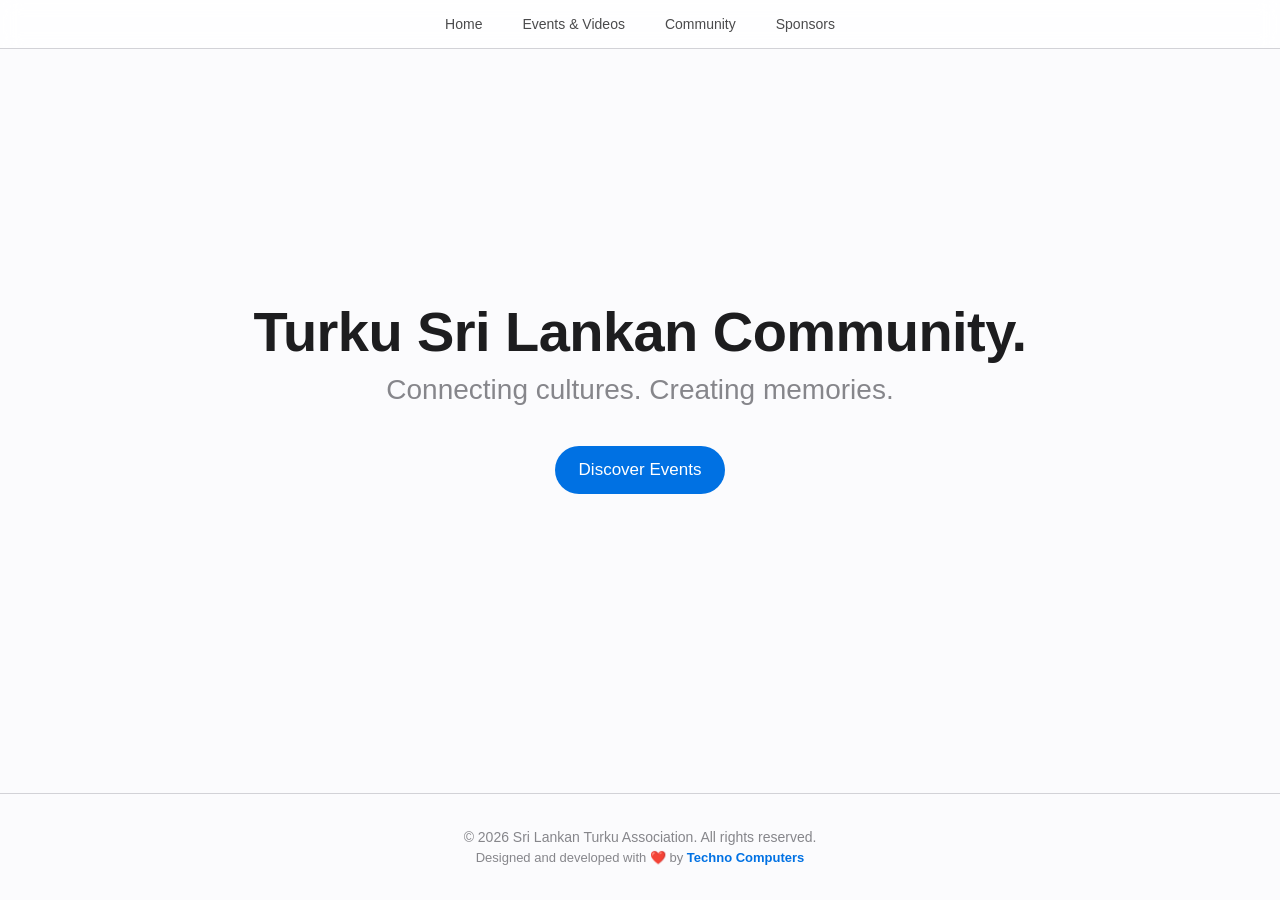
<file: index.html>
<!DOCTYPE html>
<html>
  <head>
    <meta charset="UTF-8">
    <meta name="viewport" content="width=device-width, initial-scale=1.0">
    <title>Sri Lankan Turku Association</title>
    <link rel="stylesheet" href="style.css">
  </head>
  <body>
    
    <nav class="apple-nav">
      <ul>
        <li><a href="index.html">Home</a></li>
        <li><a href="events.html">Events & Videos</a></li>
        <li><a href="community.html">Community</a></li>
        <li><a href="sponsors.html">Sponsors</a></li>
      </ul>
    </nav>

    <header class="hero-section">
      <h1>Turku Sri Lankan Community.</h1>
      <h2>Connecting cultures. Creating memories.</h2>
      <a href="events.html" class="hero-button">Discover Events</a>
    </header>

  </body>

  <footer class="site-footer">
      <p>&copy; 2026 Sri Lankan Turku Association. All rights reserved.</p>
      <p class="developer-credit">Designed and developed with ❤️ by <a href="#" class="techno-link">Techno Computers</a></p>
    </footer>
  </body>

</html>
</file>
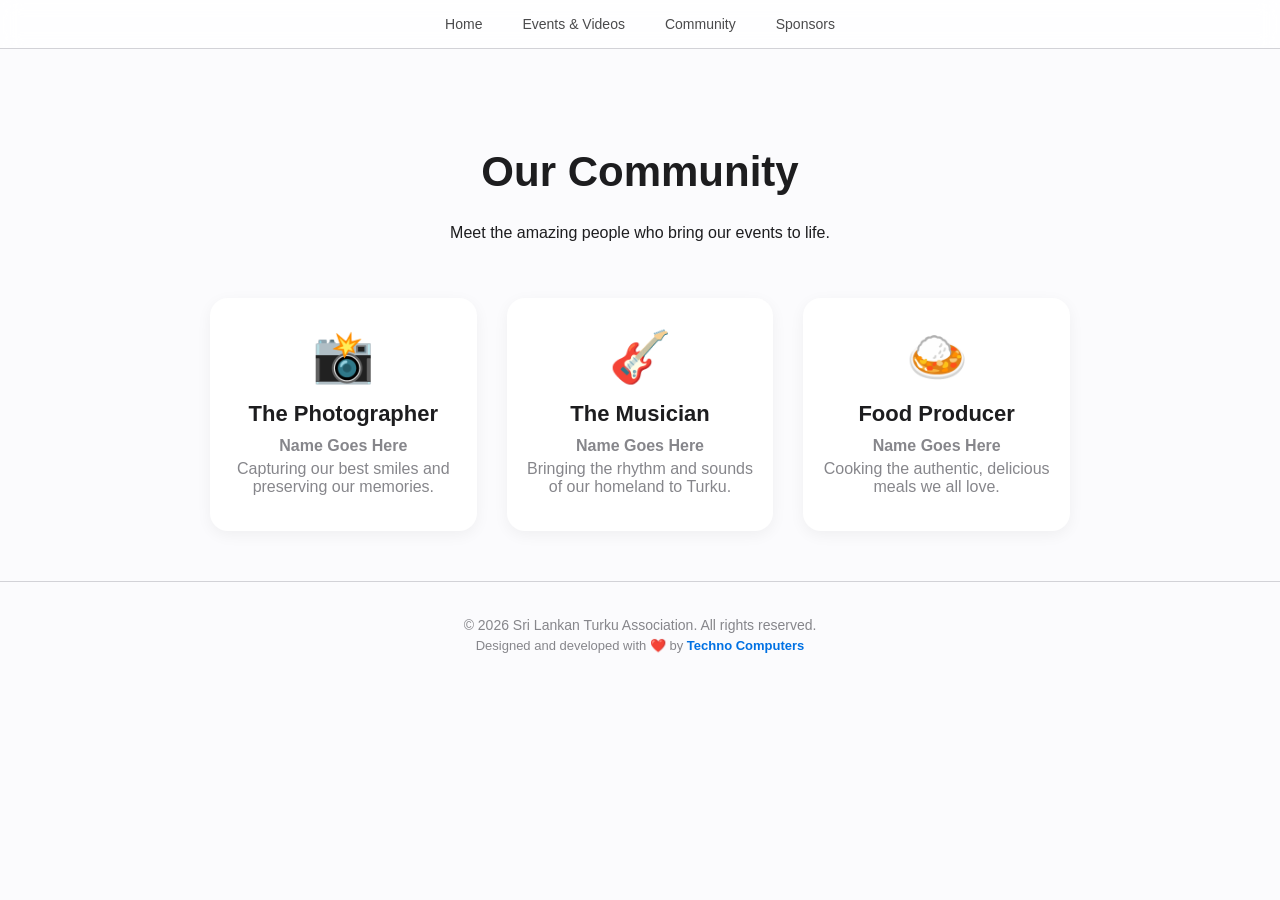
<file: community.html>
<!DOCTYPE html>
<html>

<head>
    <meta charset="UTF-8">
    <meta name="viewport" content="width=device-width, initial-scale=1.0">
    <title>Sri Lankan Turku Association</title>
    <link rel="stylesheet" href="style.css">
  </head>

<body>

    <nav class="apple-nav">
        <ul>
            <li><a href="index.html">Home</a></li>
            <li><a href="events.html">Events & Videos</a></li>
            <li><a href="community.html">Community</a></li>
            <li><a href="sponsors.html">Sponsors</a></li>
        </ul>
    </nav>

    <header class="page-header">
        <h1>Our Community</h1>
        <p>Meet the amazing people who bring our events to life.</p>
    </header>

    <section class="grid-section">

        <div class="person-card">
            <div class="emoji-icon">📸</div>
            <h3>The Photographer</h3>
            <p><strong>Name Goes Here</strong></p>
            <p>Capturing our best smiles and preserving our memories.</p>
        </div>

        <div class="person-card">
            <div class="emoji-icon">🎸</div>
            <h3>The Musician</h3>
            <p><strong>Name Goes Here</strong></p>
            <p>Bringing the rhythm and sounds of our homeland to Turku.</p>
        </div>

        <div class="person-card">
            <div class="emoji-icon">🍛</div>
            <h3>Food Producer</h3>
            <p><strong>Name Goes Here</strong></p>
            <p>Cooking the authentic, delicious meals we all love.</p>
        </div>

    </section>

</body>

<footer class="site-footer">
    <p>&copy; 2026 Sri Lankan Turku Association. All rights reserved.</p>
    <p class="developer-credit">Designed and developed with ❤️ by <a href="#" class="techno-link">Techno Computers</a>
    </p>
</footer>

</body>

</html>
</file>
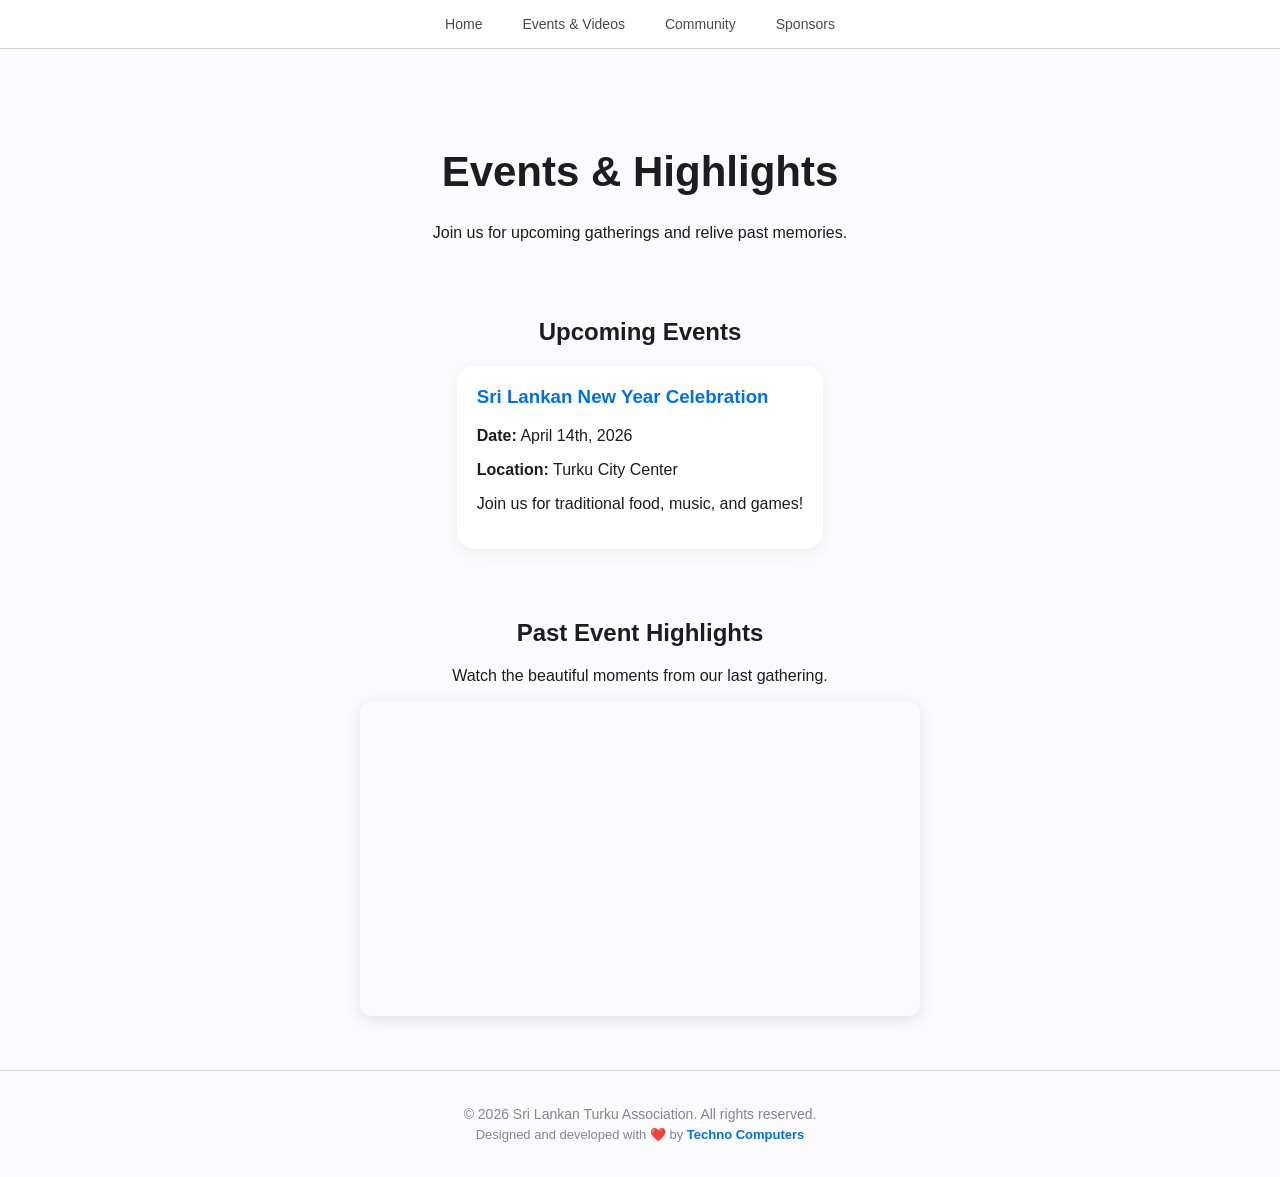
<file: events.html>
<!DOCTYPE html>
<html>

<head>
    <meta charset="UTF-8">
    <meta name="viewport" content="width=device-width, initial-scale=1.0">
    <title>Sri Lankan Turku Association</title>
    <link rel="stylesheet" href="style.css">
  </head>

<body>

    <nav class="apple-nav">
        <ul>
            <li><a href="index.html">Home</a></li>
            <li><a href="events.html">Events & Videos</a></li>
            <li><a href="community.html">Community</a></li>
            <li><a href="sponsors.html">Sponsors</a></li>
        </ul>
    </nav>

    <header class="page-header">
        <h1>Events & Highlights</h1>
        <p>Join us for upcoming gatherings and relive past memories.</p>
    </header>

    <section class="content-section">
        <h2>Upcoming Events</h2>

        <div class="event-card">
            <h3>Sri Lankan New Year Celebration</h3>
            <p><strong>Date:</strong> April 14th, 2026</p>
            <p><strong>Location:</strong> Turku City Center</p>
            <p>Join us for traditional food, music, and games!</p>
        </div>
    </section>

    <section class="content-section">
        <h2>Past Event Highlights</h2>
        <p>Watch the beautiful moments from our last gathering.</p>

        <iframe width="560" height="315" src="https://www.youtube.com/embed/eF_-3voBqg4" title="YouTube video player"
            frameborder="0"
            allow="accelerometer; autoplay; clipboard-write; encrypted-media; gyroscope; picture-in-picture"
            allowfullscreen></iframe>
    </section>
</body>

<footer class="site-footer">
    <p>&copy; 2026 Sri Lankan Turku Association. All rights reserved.</p>
    <p class="developer-credit">Designed and developed with ❤️ by <a href="#" class="techno-link">Techno Computers</a>
    </p>
</footer>

</body>

</html>
</file>
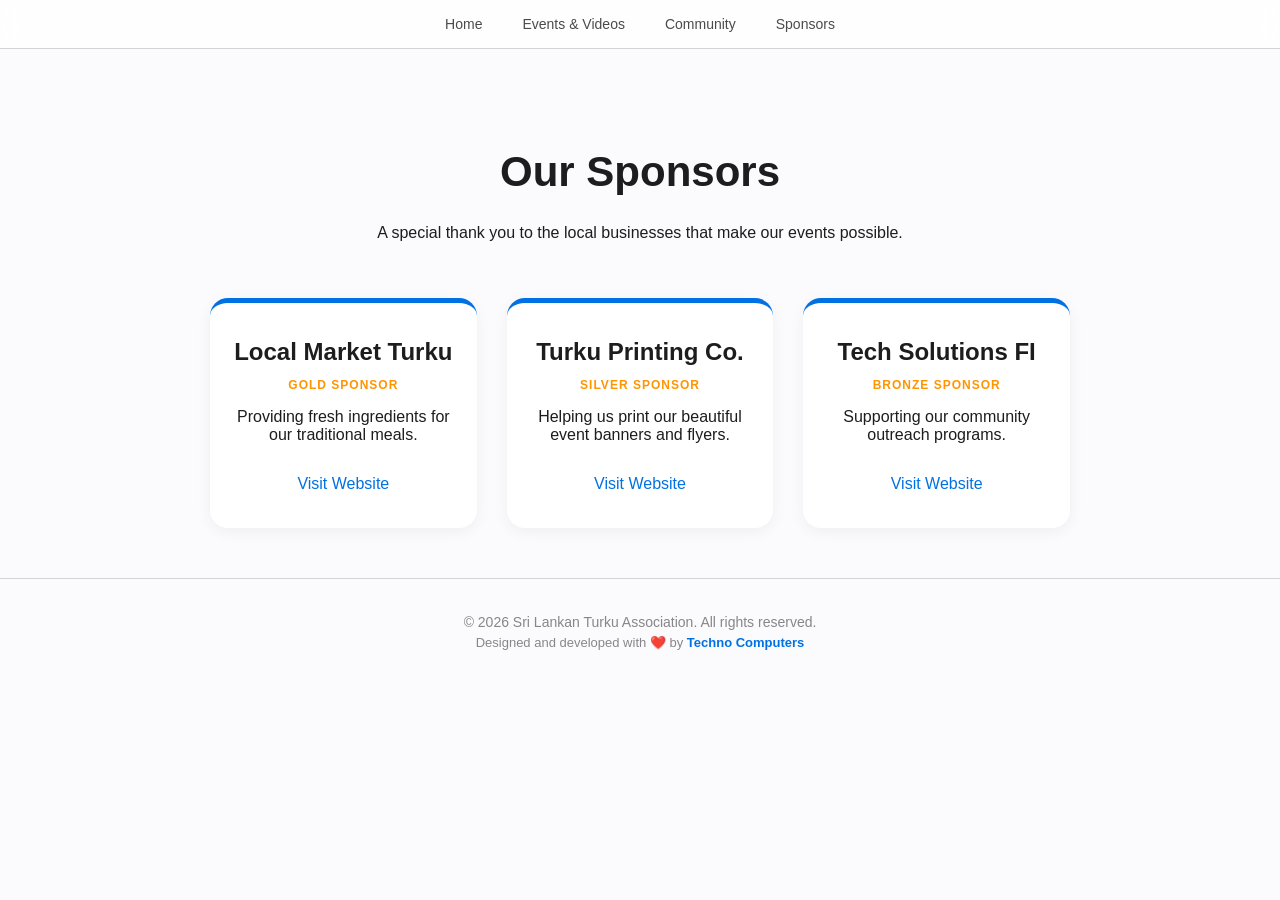
<file: sponsors.html>
<!DOCTYPE html>
<html>
  <head>
    <meta charset="UTF-8">
    <meta name="viewport" content="width=device-width, initial-scale=1.0">
    <title>Sri Lankan Turku Association</title>
    <link rel="stylesheet" href="style.css">
  </head>
  <body>
    
    <nav class="apple-nav">
      <ul>
        <li><a href="index.html">Home</a></li>
        <li><a href="events.html">Events & Videos</a></li>
        <li><a href="community.html">Community</a></li>
        <li><a href="sponsors.html">Sponsors</a></li>
      </ul>
    </nav>

    <header class="page-header">
      <h1>Our Sponsors</h1>
      <p>A special thank you to the local businesses that make our events possible.</p>
    </header>

    <section class="grid-section">
      
      <div class="sponsor-card">
        <h3>Local Market Turku</h3>
        <p class="sponsor-tier">Gold Sponsor</p>
        <p>Providing fresh ingredients for our traditional meals.</p>
        <a href="#" class="sponsor-link">Visit Website</a>
      </div>

      <div class="sponsor-card">
        <h3>Turku Printing Co.</h3>
        <p class="sponsor-tier">Silver Sponsor</p>
        <p>Helping us print our beautiful event banners and flyers.</p>
        <a href="#" class="sponsor-link">Visit Website</a>
      </div>

      <div class="sponsor-card">
        <h3>Tech Solutions FI</h3>
        <p class="sponsor-tier">Bronze Sponsor</p>
        <p>Supporting our community outreach programs.</p>
        <a href="#" class="sponsor-link">Visit Website</a>
      </div>

    </section>

  </body>

  <footer class="site-footer">
      <p>&copy; 2026 Sri Lankan Turku Association. All rights reserved.</p>
      <p class="developer-credit">Designed and developed with ❤️ by <a href="#" class="techno-link">Techno Computers</a></p>
    </footer>

  </body>
</html>
</html>
</file>
<file: style.css>
/* 1. The Modern Reset */
/* --- THE MASTER RESET (Fixes the mobile wobble) --- */
* {
  box-sizing: border-box;
}

html, body {
  overflow-x: hidden; /* Physically locks the page from sliding sideways */
  width: 100%;
}

body {
  margin: 0;
  font-family: -apple-system, BlinkMacSystemFont, "Segoe UI", Roboto, Helvetica, Arial, sans-serif;
  background-color: #fbfbfd; 
  color: #1d1d1f; 
  
  /* NEW: The Flexbox Spring Magic */
  min-height: 100vh; /* Makes the body exactly the height of your screen */
  display: flex;
  flex-direction: column; /* Stacks the menu, hero, and footer vertically */
}

/* 2. The Frosted Glass Navigation Bar */
.apple-nav {
  background-color: rgba(255, 255, 255, 0.8); /* Slightly see-through white */
  backdrop-filter: blur(10px); /* This creates the famous frosted glass blur effect! */
  position: fixed; /* This glues the menu to the top of the screen */
  top: 0;
  width: 100%;
  padding: 15px 0;
  border-bottom: 1px solid #d2d2d7;
  display: flex;
  justify-content: center; /* Puts the menu perfectly in the middle */
}

/* 3. Spacing the Menu Links */
.apple-nav ul {
  list-style: none;
  margin: 0;
  padding: 0;
  display: flex;
  gap: 40px; /* Big, clean spaces between the links */
}

/* 4. Styling the Menu Links */
.apple-nav a {
  text-decoration: none;
  color: #1d1d1f;
  font-size: 14px;
  opacity: 0.8;
  transition: opacity 0.3s ease; /* Makes hovering smooth */
}

.apple-nav a:hover {
  opacity: 1;
  color: #0066cc; /* Apple's classic blue link color */
}

/* 5. The Big Welcome Area (Hero Section) */
.hero-section {
  flex-grow: 1; /* This is the special spring that stretches and fills all empty space! */
  display: flex;
  flex-direction: column;
  justify-content: center; /* Centers the text vertically */
  align-items: center; /* Centers the text horizontally */
  text-align: center;
  padding: 0 20px; /* Keeps text from touching the edges on small mobile phones */
}

.hero-section h1 {
  font-size: 56px;
  font-weight: 600;
  letter-spacing: -0.01em; /* Pulls the letters slightly closer together for a modern look */
  margin: 0 0 10px 0;
}

.hero-section h2 {
  font-size: 28px;
  font-weight: 400;
  color: #86868b; /* Apple's soft gray secondary text */
  margin: 0 0 40px 0;
}

/* 6. The Modern Pill Button */
.hero-button {
  display: inline-block;
  background-color: #0071e3; /* Apple Blue */
  color: white;
  padding: 14px 24px;
  border-radius: 980px; /* Creates that perfect pill shape */
  text-decoration: none;
  font-size: 17px;
  transition: background-color 0.3s ease;
}

.hero-button:hover {
  background-color: #0077ed; /* Gets slightly brighter when you hover over it */
}
/* --- NEW STYLES FOR THE EVENTS PAGE --- */

/* 7. Spaces out the top title so it isn't hidden by the menu */
.page-header {
  padding-top: 120px;
  text-align: center;
  margin-bottom: 40px;
}

.page-header h1 {
  font-size: 42px;
  color: #1d1d1f;
}

/* 8. Keeps the content neatly in the middle of the screen */
.content-section {
  max-width: 700px;
  margin: 0 auto 50px auto;
  text-align: center;
}

/* 9. Makes a beautiful, modern white card with soft shadows for the events */
.event-card {
  background-color: white;
  padding: 20px;
  border-radius: 18px; /* Apple's soft curved corners */
  box-shadow: 0 4px 15px rgba(0,0,0,0.05); /* A very soft, elegant shadow */
  text-align: left; /* Makes the event details easy to read */
}

.event-card h3 {
  margin-top: 0;
  color: #0071e3; /* Apple Blue for the event title */
}

/* 10. Makes the YouTube video fit nicely and gives it curved corners */
iframe {
  max-width: 100%;
  border-radius: 12px;
  box-shadow: 0 4px 15px rgba(0,0,0,0.1);
}
/* --- NEW STYLES FOR THE COMMUNITY PAGE --- */

/* 11. The Grid Layout - Automatically adjusts based on screen size! */
.grid-section {
  max-width: 900px;
  margin: 0 auto 50px auto;
  display: grid;
  grid-template-columns: repeat(auto-fit, minmax(250px, 1fr));
  gap: 30px; /* Space between the cards */
  padding: 0 20px;
}

/* 12. The Person Card */
.person-card {
  background-color: white;
  padding: 30px 20px;
  border-radius: 18px;
  box-shadow: 0 4px 15px rgba(0,0,0,0.05);
  text-align: center;
  transition: transform 0.3s ease; /* Prepares the card to move */
}

/* 13. A cool effect: The card lifts up slightly when you hover over it! */
.person-card:hover {
  transform: translateY(-10px);
}

/* 14. Styling the Emoji Icons */
.emoji-icon {
  font-size: 50px;
  margin-bottom: 15px;
}

.person-card h3 {
  margin: 0 0 10px 0;
  color: #1d1d1f;
  font-size: 22px;
}

.person-card p {
  color: #86868b;
  margin: 5px 0;
}
/* --- NEW STYLES FOR THE SPONSORS PAGE --- */

/* 15. The Sponsor Card (reusing some magic from the person cards) */
.sponsor-card {
  background-color: white;
  padding: 35px 20px;
  border-radius: 18px;
  box-shadow: 0 4px 15px rgba(0,0,0,0.05);
  text-align: center;
  border-top: 5px solid #0071e3; /* Adds a nice blue line at the top of the card */
}

.sponsor-card h3 {
  margin: 0 0 5px 0;
  color: #1d1d1f;
  font-size: 24px;
}

/* 16. Highlighting the Sponsor Level */
.sponsor-tier {
  color: #ff9500; /* Apple's warm orange/gold color */
  font-weight: bold;
  text-transform: uppercase;
  font-size: 12px;
  letter-spacing: 1px;
  margin-bottom: 15px;
}

/* 17. A simple link to their business */
.sponsor-link {
  display: inline-block;
  margin-top: 15px;
  color: #0071e3;
  text-decoration: none;
  font-weight: 500;
}

.sponsor-link:hover {
  text-decoration: underline;
}

/* --- 18. THE PROFESSIONAL FOOTER --- */
.site-footer {
  text-align: center;
  padding: 30px 20px;
  /* We removed the margin-top because Flexbox now pushes it to the bottom automatically */
  border-top: 1px solid #d2d2d7; 
  color: #86868b; 
  font-size: 14px;
  background-color: #fbfbfd;
}

.site-footer p {
  margin: 5px 0;
}

/* 19. Styling Your Business Name */
.developer-credit {
  font-size: 13px;
}

.techno-link {
  color: #0071e3; /* Apple Blue */
  text-decoration: none;
  font-weight: 600; /* Makes your business name stand out slightly */
  transition: color 0.3s ease;
}

.techno-link:hover {
  text-decoration: underline;
  color: #0077ed;
}

/* --- 20. MOBILE RESPONSIVENESS --- */
@media (max-width: 768px) {
  
  /* ... (Keep your existing mobile menu and hero text rules here) ... */

  /* 1. Turn the Grid into a Horizontal Swipe Track */
  .grid-section {
    display: flex; /* Changes from a grid to a flexible row */
    overflow-x: auto; /* Turns on horizontal scrolling */
    scroll-snap-type: x mandatory; /* The magic snapping feature! */
    padding-bottom: 20px; /* Gives a little room at the bottom */
    
    /* This makes swiping feel buttery smooth on iPhones */
    -webkit-overflow-scrolling: touch; 
    
    /* Hides the ugly default scrollbar for a cleaner app look */
    scrollbar-width: none; 
  }

  .grid-section::-webkit-scrollbar {
    display: none; /* Hides the scrollbar on Chrome/Safari */
  }

  /* 2. Format the Cards for the Slider */
  .person-card, .sponsor-card {
    min-width: 85%; /* Each card takes up 85% of the screen */
    scroll-snap-align: center; /* Snaps the card exactly to the middle */
    flex-shrink: 0; /* Stops the browser from squishing the cards */
    margin-right: 15px; /* Adds a little gap between the sliding cards */
  }
  
  /* 3. The Ghost Block to fix the last card centering */
  .grid-section::after {
    content: "";
    min-width: 20px; /* Creates an invisible 20-pixel block at the end of the track */
    display: block;
  }
}
</file>
